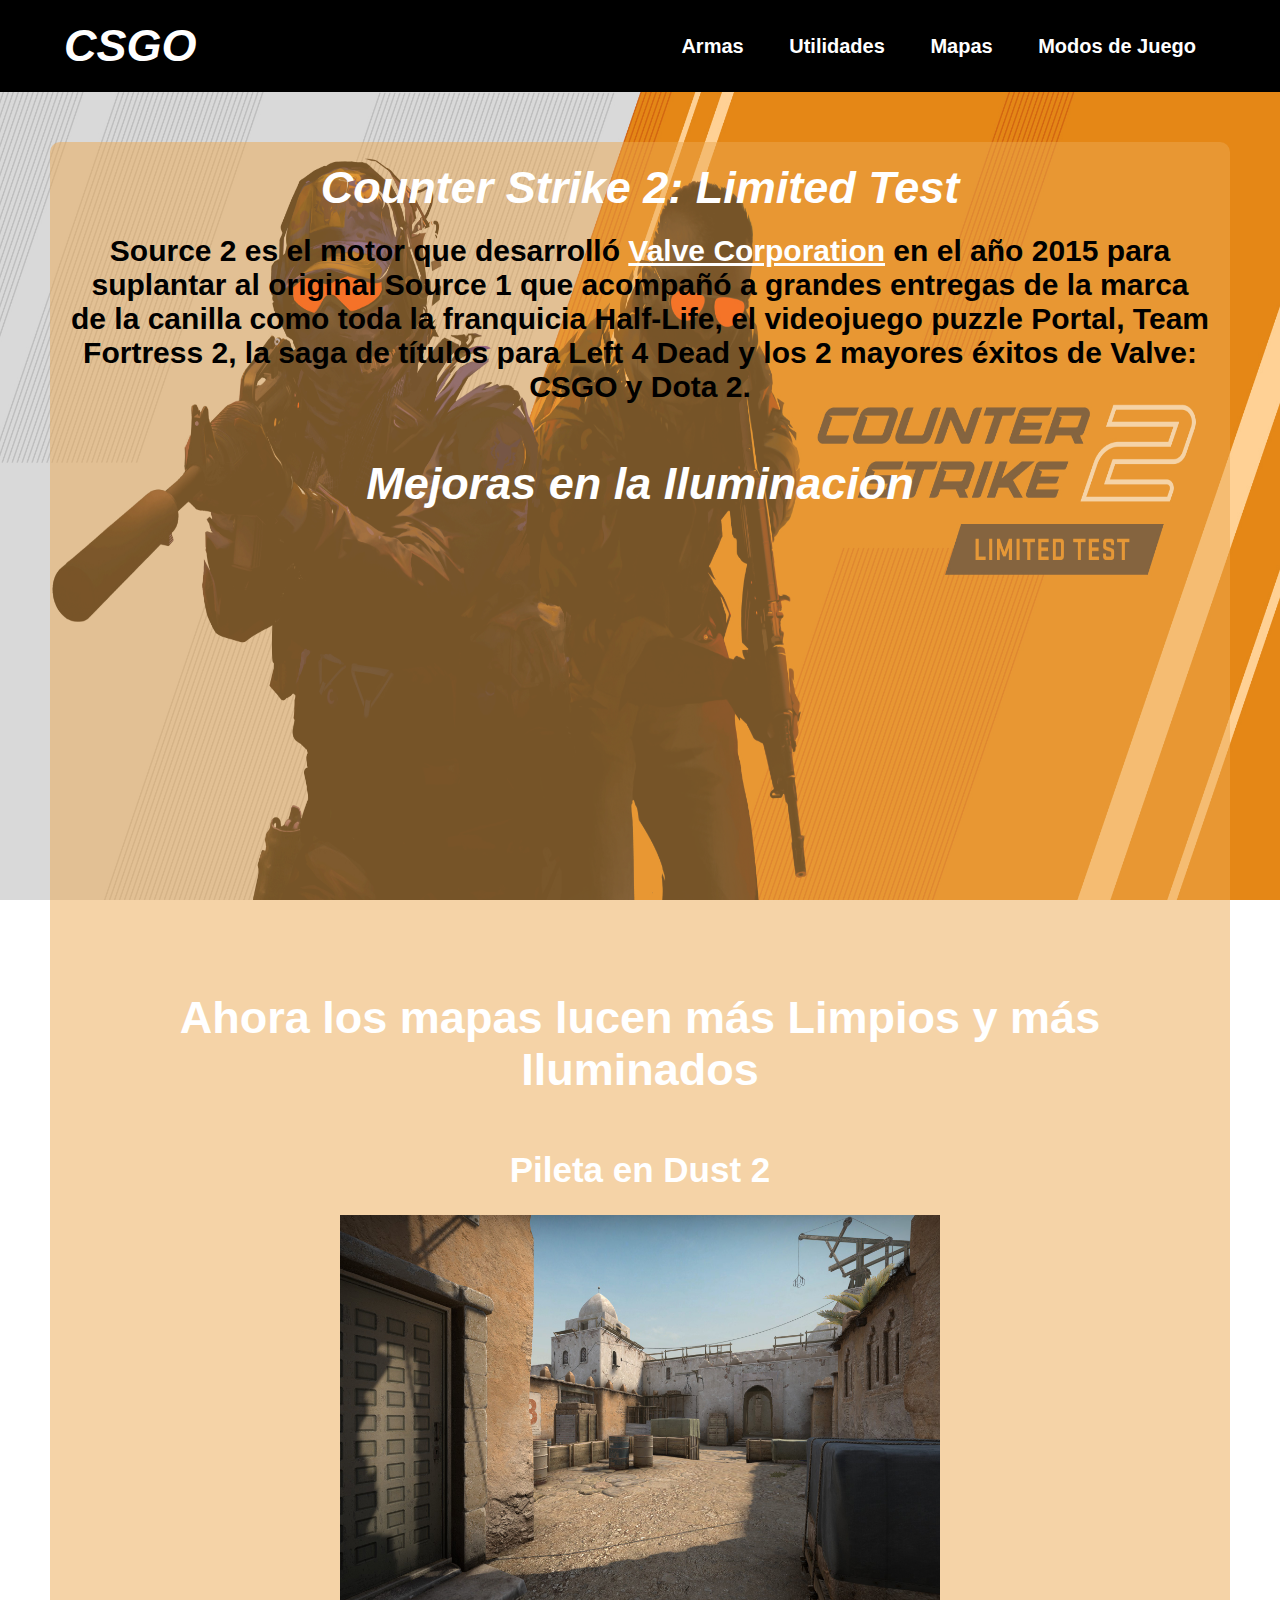
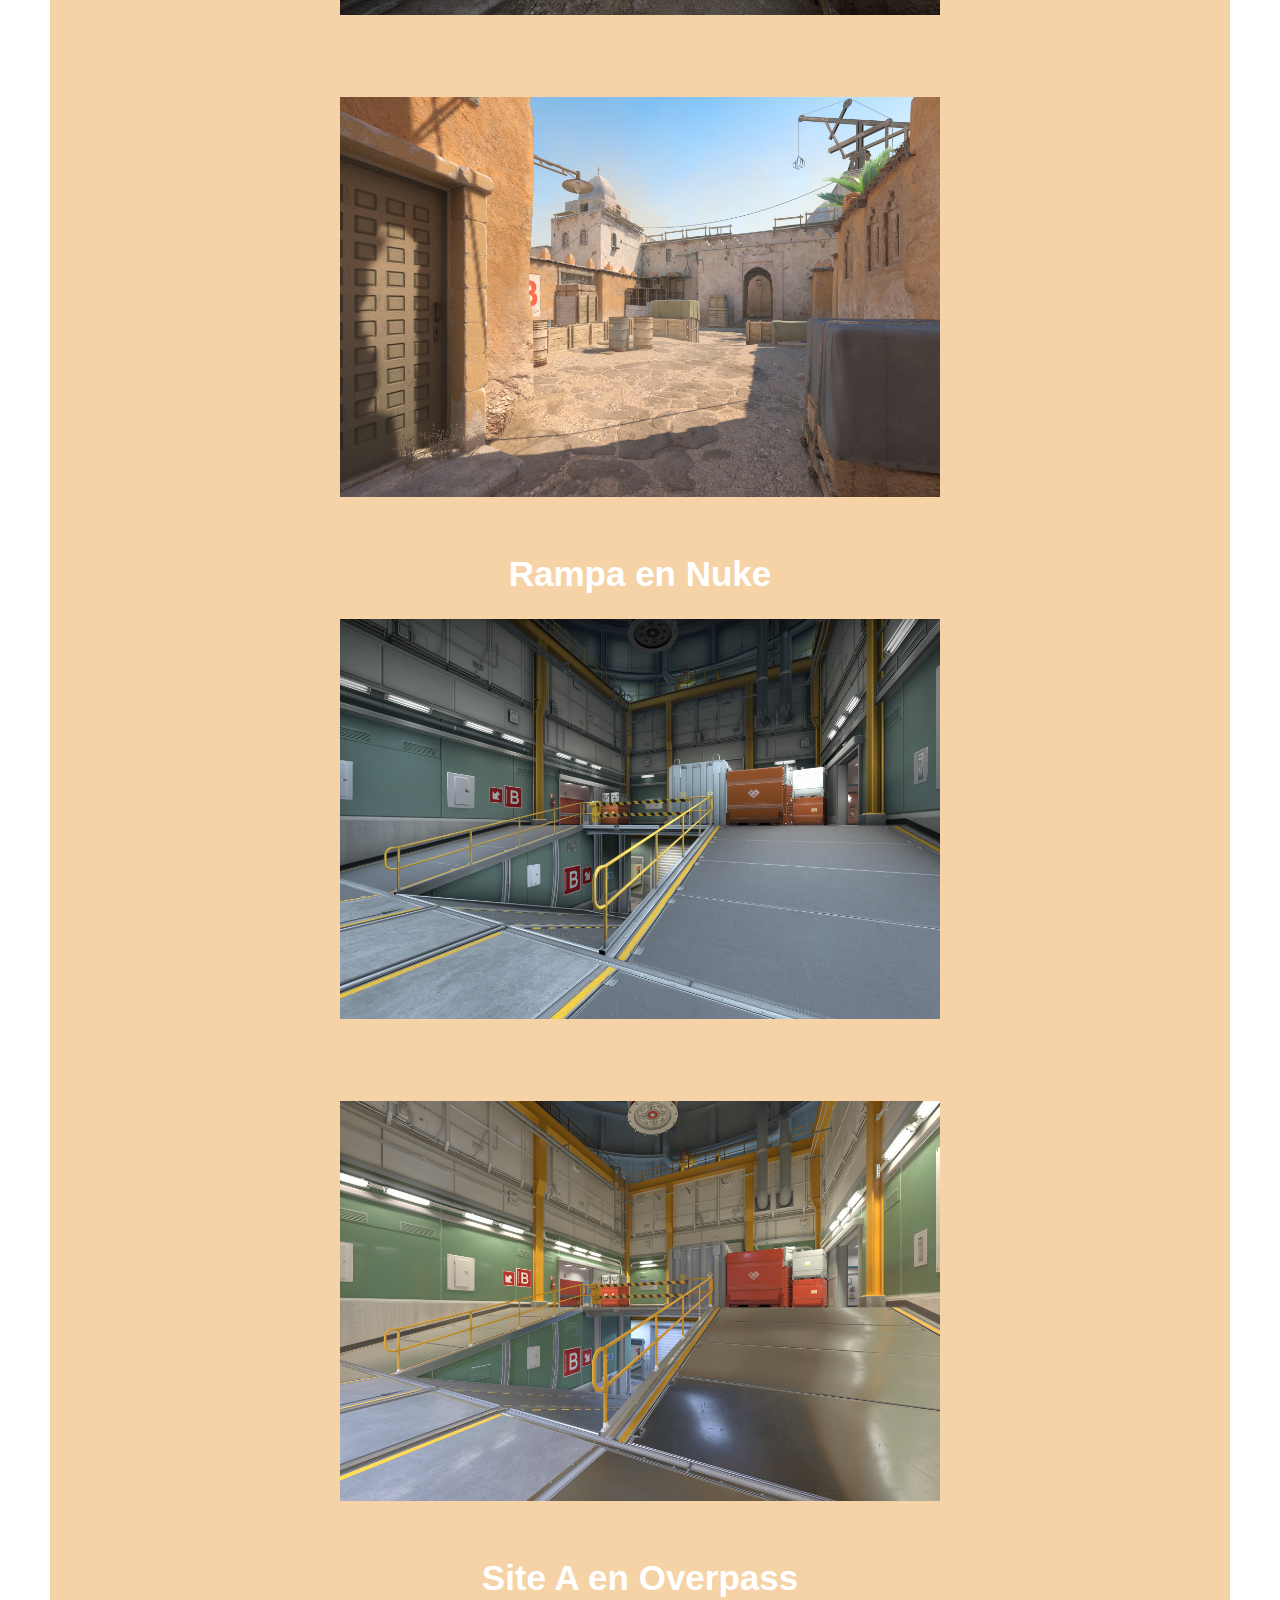
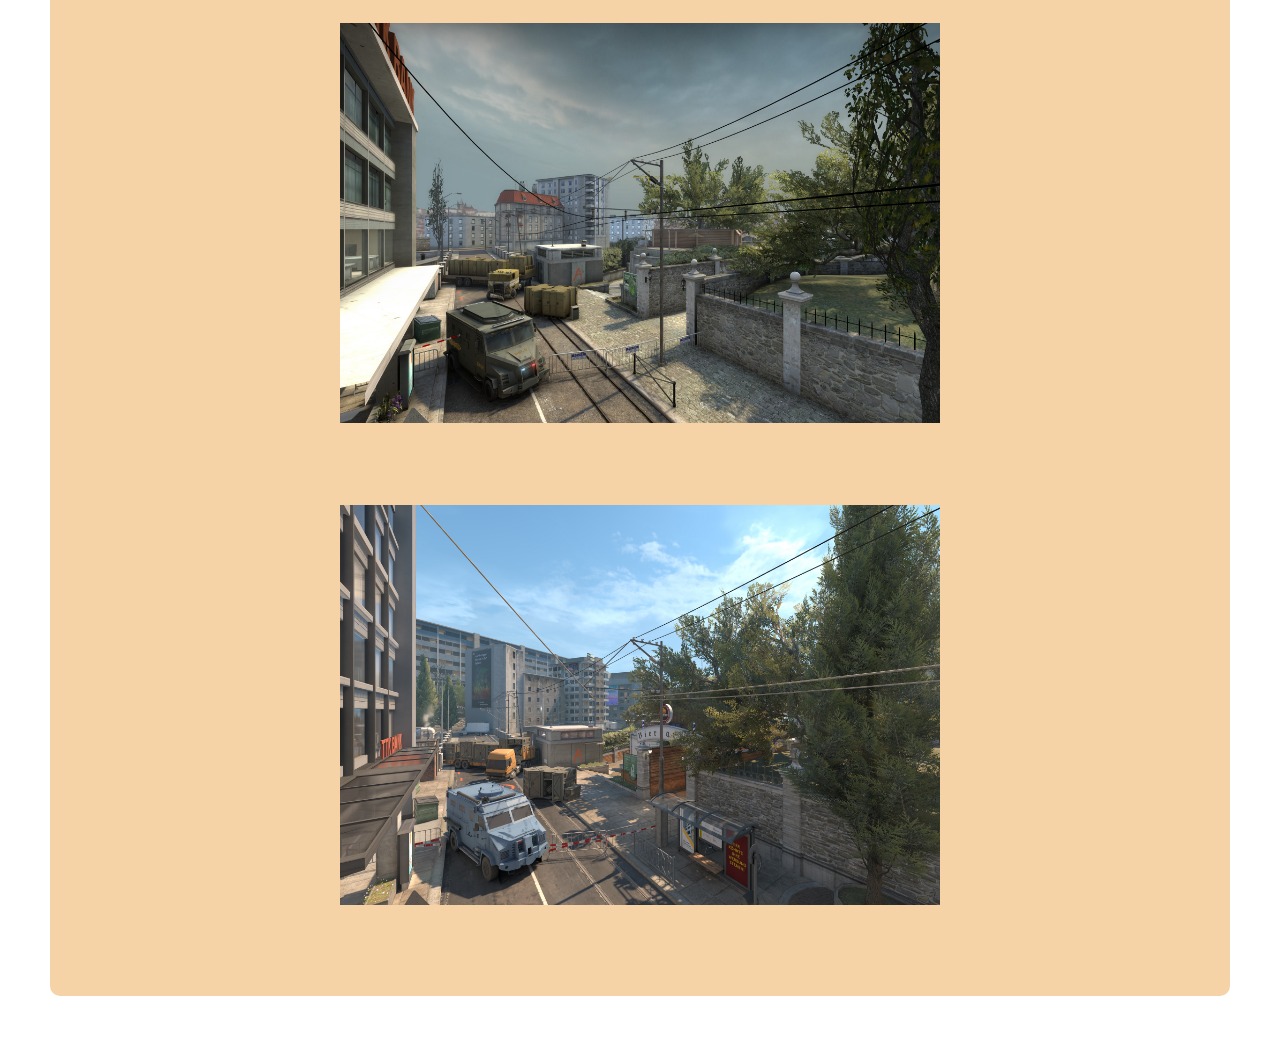
<file: csgo/index.html>
<!DOCTYPE html>
<html lang="es">
    <head>
        <meta charset="UTF-8">
        <link rel="stylesheet" href="style.css">
        <title>Wiki CSGO</title>
        <script>
           console.log("pagina de cs go");
           console.info("esta version todavia no esta disponible")
        </script>
    </head>
    <body>
        <header>
            <nav id="navegador">
                <nav id="logo-titulo">
                    <h1><em>CSGO</em></h1>
                </nav>
                    <ul>
                        <li><a href="#">Armas</a></li>
                        <li><a href="#">Utilidades</a></li>
                        <li><a href="#">Mapas</a></li>
                        <li><a href="#">Modos de Juego</a></li>
                    </ul>
            </nav>
        </header>
        <div id="cuerpo">
            <h1 id="titulo-texto"><em> Counter Strike 2: Limited Test</em></h1>
            <p>
                Source 2 es el motor que desarrolló <a class="link-texto" href="https://es.wikipedia.org/wiki/Valve_Corporation">Valve Corporation</a> en el año 2015 para suplantar al original Source 1 que acompañó a grandes entregas de la marca de la canilla como toda la franquicia Half-Life, el videojuego puzzle Portal, Team Fortress 2, la saga de títulos para Left 4 Dead y los 2 mayores éxitos de Valve: CSGO y Dota 2.
            </p>
            <br>
                <p>    
                    <h1 id="titulo-texto"><em>Mejoras en la Iluminacion</em></h1>
                </p>
                    <iframe width="750" height="435" src="https://www.youtube.com/embed/ExZtISgOxEQ" title="Mejoras" frameborder="0" allow="accelerometer; autoplay; clipboard-write; encrypted-media; gyroscope; picture-in-picture; web-share" allowfullscreen></iframe>
            <br>
                <h1>
                    Ahora los mapas lucen más Limpios y más Iluminados
                </h1>
            <br>    
                <div id="ejemplos">
                    <h2>Pileta en Dust 2</h2>
                    <img class="ej" src="fotos/dust2.jpg" alt="">
                    <img class="ej" src="fotos/dust2cs.jpg" alt="">
                </div>
                
                <div>
                    <h2>Rampa en Nuke</h2>
                    <img class="ej" src="fotos/rampa.jpg" alt="">
                    <img class="ej" src="fotos/rampacs.jpg" alt="">
                </div>
                <div>
                    <h2> Site A en Overpass</h2>
                    <img class="ej" src="fotos/overpass.jpg" alt="">
                    <img class="ej" src="fotos/overpasscs.jpg" alt="">
                </div>
            </br>
        </div>
    </body>
</html>
</file>
<file: csgo/style.css>
*{
    margin: 0;
    padding: 0;
}
body{
    background-image: url("fotos/cs2.jpg");
    background-repeat: no-repeat;
    background-attachment: fixed;
    background-size: 100% 100%;
}
#logo-titulo{
    display: flex;
    align-items: center;
    justify-content: left;
}
#navegador{
    display:flex ;
    align-items: center;
    justify-content: space-between;
    padding-top: 0px;
    padding-left: 5%;
    padding-right: 5%;
    font-weight:bold;
    background-color: black;
    font-size: 20px;
    font-family: Arial, Helvetica, sans-serif;
}
#Skull{
    width: 110px;
}
h1{
    color: white;
    font-size: 45px;
    margin-bottom: 20px;
    padding-top: 20px;
    font-family: Arial, Helvetica, sans-serif;
}

h2{
    font-size: 35px;
}

ul li{
    display: inline-block; 
    padding: 0px 20px;
    
}
a{
    color: white;
    text-decoration: none;
    margin-bottom: 20px;
    
}
.link-texto{
    text-decoration: underline;
}

a:hover{
    color:orange ;
}

#cuerpo{ 
    text-align: center;
    text-decoration: none;
    margin: 50px;
    background-color: rgba(235, 167, 79, 0.5);
    font-size: 30px;
    color: rgb(0, 0, 0);
    font-weight: bold;
    font-family: Arial, Helvetica, sans-serif;
    border: 5px;
    border-radius: 10px;
    padding-left: 20px ;
    padding-right: 20px ;
}

#titulo-texto{
    color: rgb(255, 255, 255);
}

#ejemplos{
    justify-content: center;
    
}
 
.ej{
    width: 600px;
    height: 400px;
    margin-top: 25px;
    margin-bottom: 50px;
}

h2{
    color: rgb(255, 255, 255);
}
</file>
